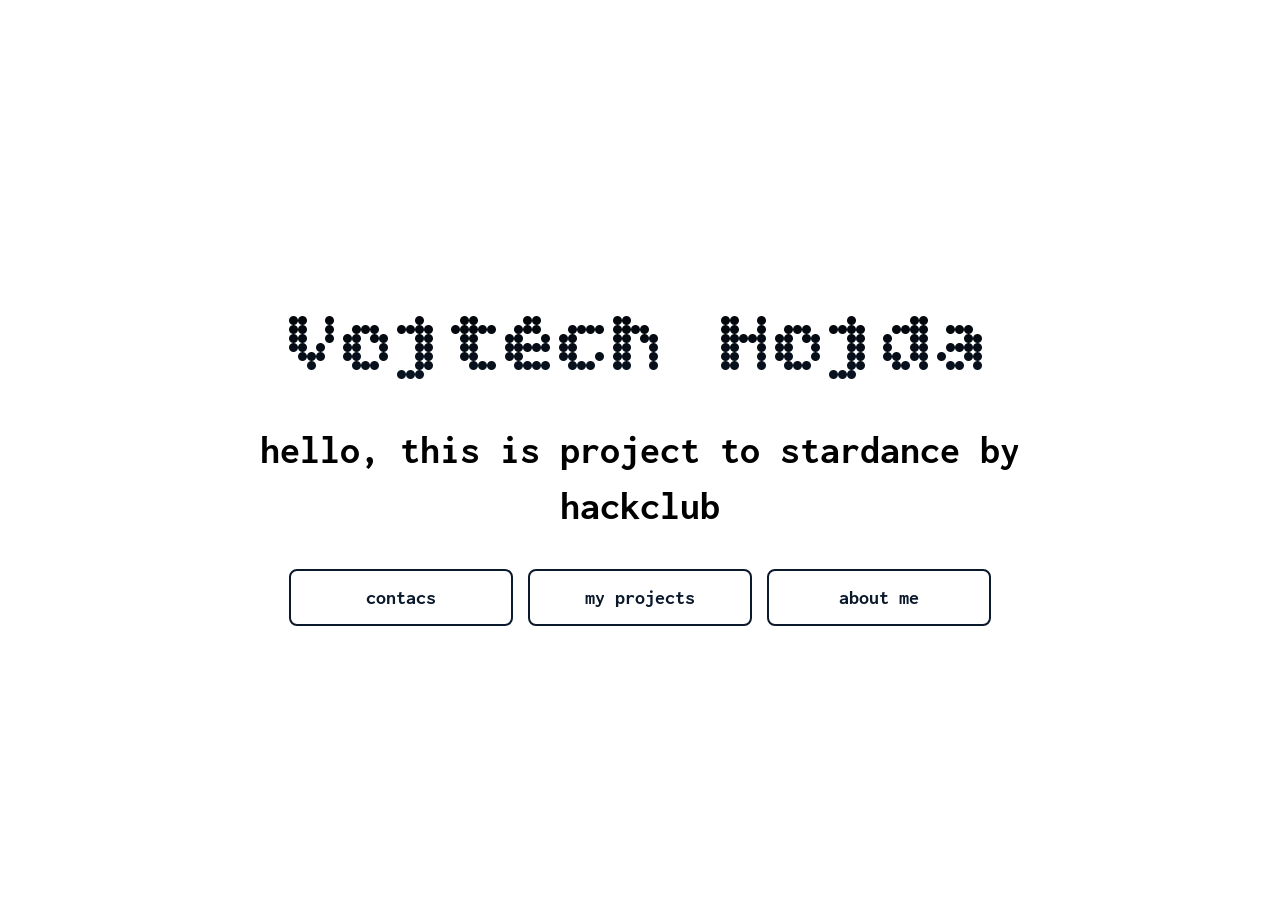
<file: index.html>
<!DOCTYPE html>
<html lang="cs">
<head>
  <meta charset="UTF-8">
  <meta name="viewport" content="width=device-width, initial-scale=1.0">
  <title>Vojtěch Hojda</title>

  <link rel="preconnect" href="https://fonts.googleapis.com">
  <link rel="preconnect" href="https://fonts.gstatic.com" crossorigin>
  <link href="https://fonts.googleapis.com/css2?family=Bitcount+Grid+Double:wght@100..900&family=Inconsolata:wght@200..900&display=swap" rel="stylesheet">

  <link rel="stylesheet" href="style.css">
</head>
<body> 

  <div class="container">
    <h1>Vojtěch Hojda</h1>

    <p class="text">hello, this is project to stardance by hackclub</p>

    <div class="buttons-wrapper">
      <a href="contact.html" class="enter-btn">contacs</a>
      <a href="projects.html" class="enter-btn">my projects</a>
      <a href="about-me.html" class="enter-btn">about me</a>
    </div>
  </div>

</body>
</html>
</file>
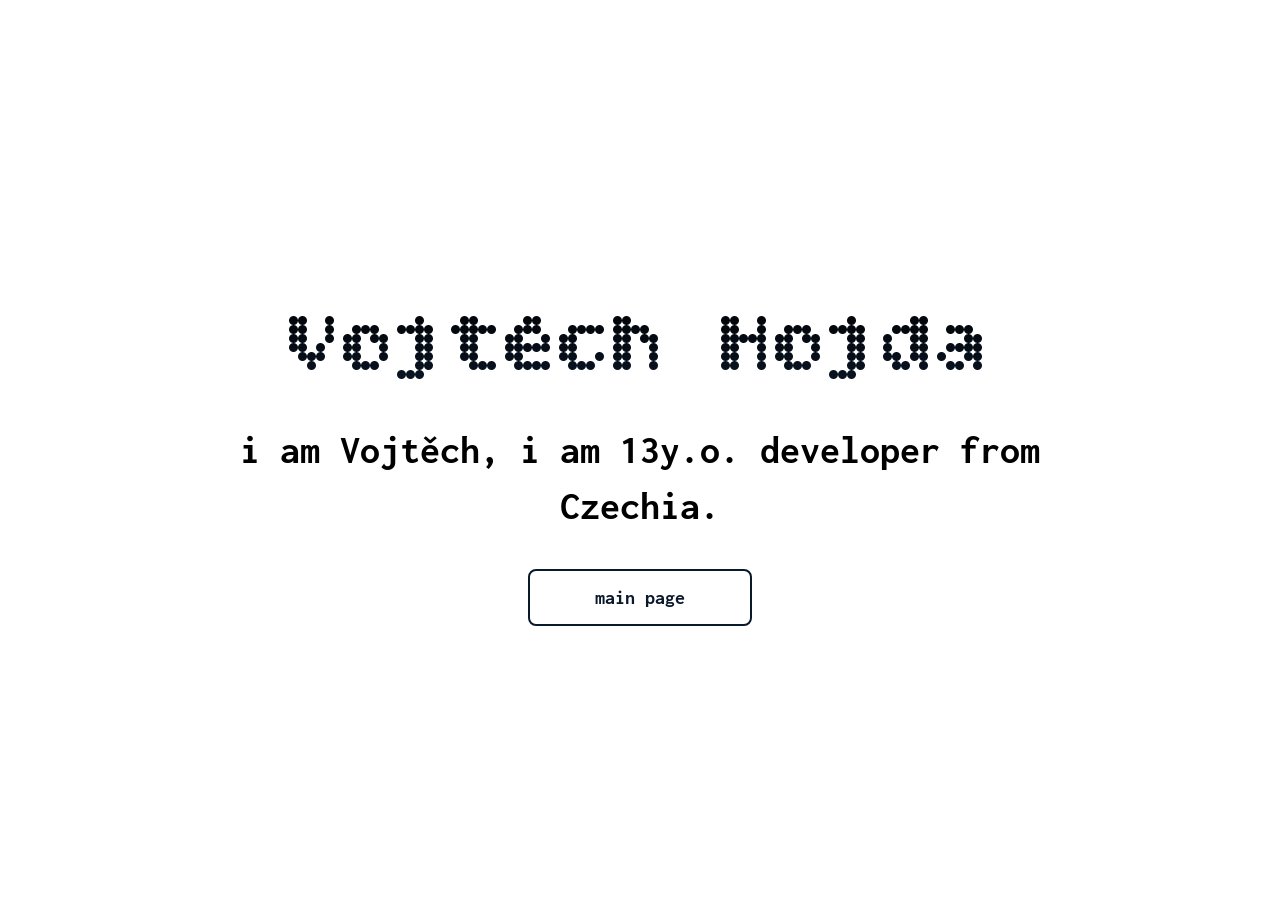
<file: about-me.html>
<!DOCTYPE html>
<html lang="cs">
<head>
  <meta charset="UTF-8">
  <meta name="viewport" content="width=device-width, initial-scale=1.0">
  <title>About Me - Vojtěch Hojda</title>

<link rel="preconnect" href="https://fonts.googleapis.com">
  <link rel="preconnect" href="https://fonts.gstatic.com" crossorigin>
  <link href="https://fonts.googleapis.com/css2?family=Bitcount+Grid+Double:wght@100..900&family=Inconsolata:wght@200..900&display=swap" rel="stylesheet">

  <link rel="stylesheet" href="style.css">
  
</head>
<body> 
  <div class="container">
    <h1>Vojtěch Hojda</h1>
    <p class="text">i am Vojtěch, i am 13y.o. developer from Czechia.</p>
  </div>
    
   <div class="buttons-wrapper">
      <a href="index.html" class="enter-btn">main page</a>
    </div>
  
</body>
</html>
</file>
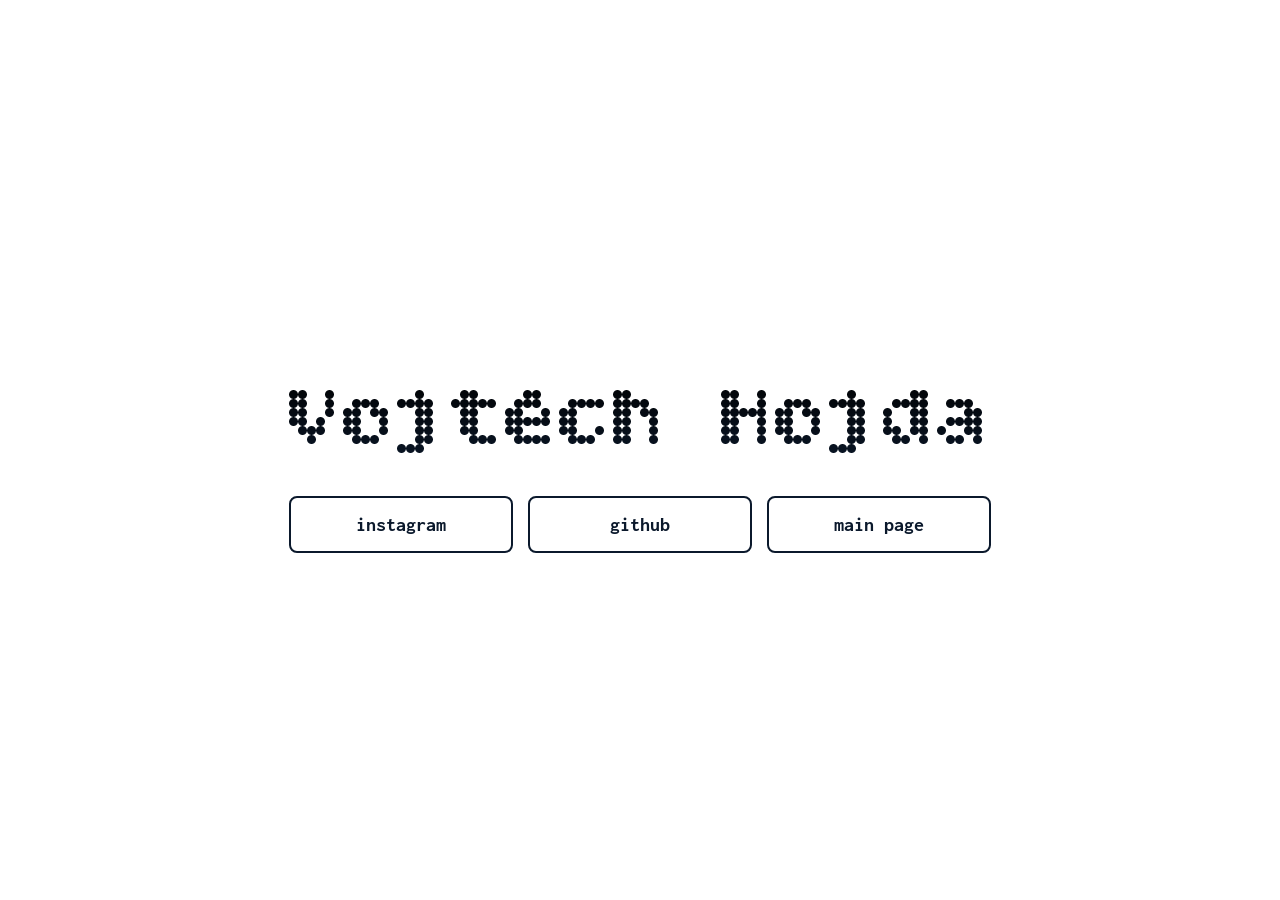
<file: contact.html>
<!DOCTYPE html>
<html lang="cs">
<head>
  <meta charset="UTF-8">
  <meta name="viewport" content="width=device-width, initial-scale=1.0">
  <title>Contact - Vojtěch Hojda</title>

 <link rel="preconnect" href="https://fonts.googleapis.com">
  <link rel="preconnect" href="https://fonts.gstatic.com" crossorigin>
  <link href="https://fonts.googleapis.com/css2?family=Bitcount+Grid+Double:wght@100..900&family=Inconsolata:wght@200..900&display=swap" rel="stylesheet">

  <link rel="stylesheet" href="style.css">
  
</head>
<body> 
  <div class="container">
    <h1>Vojtěch Hojda</h1>
  </div>
    <div class="buttons-wrapper">
      <a href="https://instagram.com/vojtechhojda" target="_blank" class="enter-btn">instagram</a>
      <a href="https://github.com/vojtechhojda-create" target="_blank" class="enter-btn">github</a>
      <a href="index.html" class="enter-btn">main page</a>
    </div>
  </div>
</body>
</html>
</body>
</html>
</file>
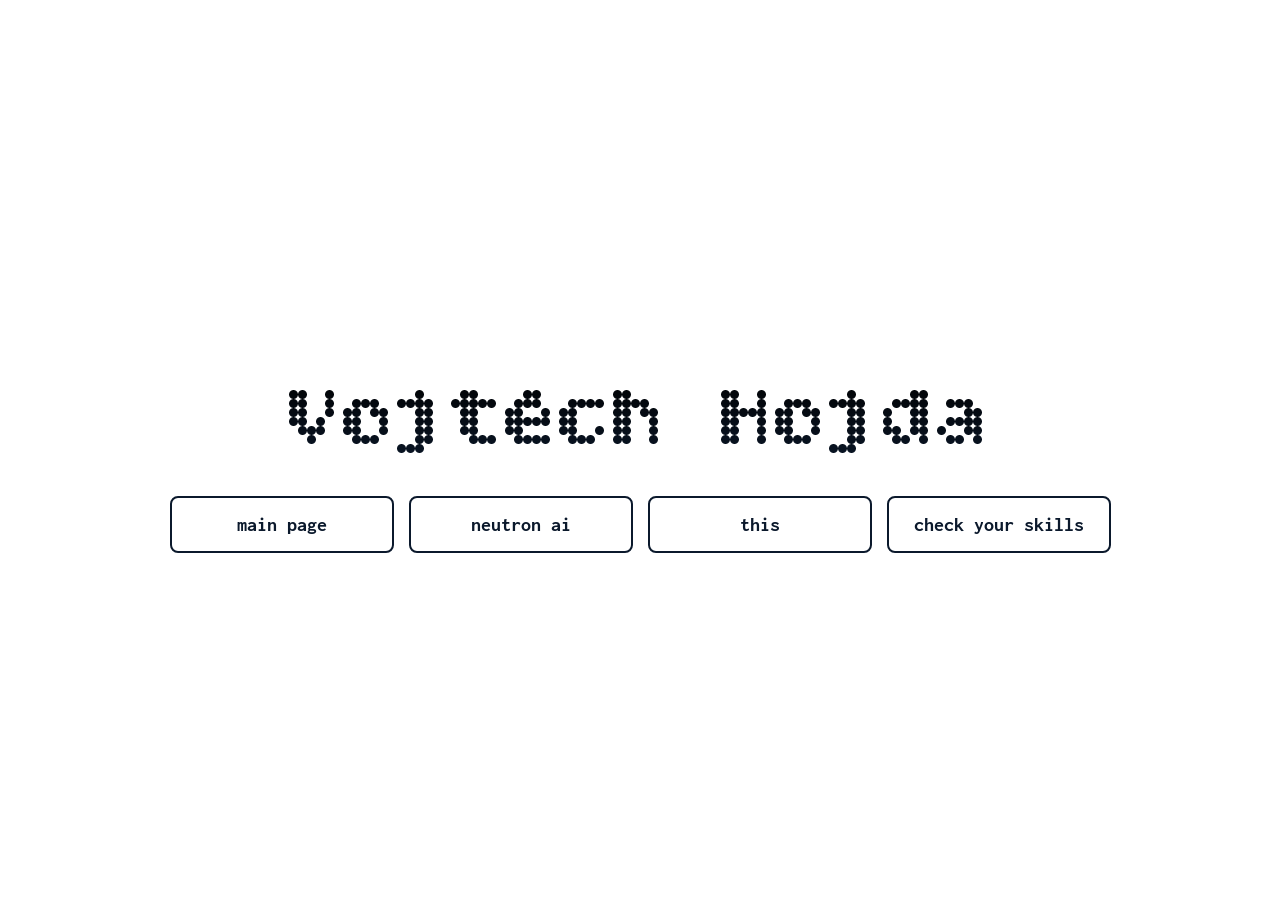
<file: projects.html>
<!DOCTYPE html>
<html lang="cs">
<head>
  <meta charset="UTF-8">
  <meta name="viewport" content="width=device-width, initial-scale=1.0">
  <title>Projects - Vojtěch Hojda</title>

   <link rel="preconnect" href="https://fonts.googleapis.com">
  <link rel="preconnect" href="https://fonts.gstatic.com" crossorigin>
  <link href="https://fonts.googleapis.com/css2?family=Bitcount+Grid+Double:wght@100..900&family=Inconsolata:wght@200..900&display=swap" rel="stylesheet">
    
  <link rel="stylesheet" href="style.css">
  
</head>
<body> 
  <div class="container">
    <h1>Vojtěch Hojda</h1>
   
    
  </div>
    <div class="buttons-wrapper">
      <a href="index.html" class="enter-btn">main page</a>
      <a href= "https://github.com/vojtechhojda-create/neutron-ai" class= "enter-btn">neutron ai</a>
      <a href= "https://github.com/vojtechhojda-create/personal-web" class= "enter-btn">this</a>
      <a href= "https://github.com/vojtechhojda-create/check-your-skills" class= "enter-btn">check your skills</a>
      
  </div>
</body>
</html>
</file>
<file: style.css>
body {
  margin: 0;
  padding: 40px 15px 20px 15px;
  min-height: 100vh;
  display: flex;
  flex-direction: column;
  align-items: center;
  justify-content: center;
  background-color: #ffffff;
  box-sizing: border-box;
}

* {
  font-family: 'Inconsolata', monospace;
}

.container {
  width: 100%;
  max-width: 900px;
  margin: 0 auto;
  display: flex;
  flex-direction: column;
  align-items: center;
  text-align: center;
}

.container h1,
h1 {
  font-family: "Bitcount Grid Double", system-ui, sans-serif;
  font-size: 72px;
  font-weight: 400;
  background: linear-gradient(180deg, #000000 0%, #0b192c 100%);
  -webkit-background-clip: text;
  background-clip: text;
  -webkit-text-fill-color: transparent;
  color: transparent;
  display: inline-block;
  margin-top: 0;
  margin-bottom: 20px;
}

.container p,
.text {
  color: #000000;
  font-family: 'Inconsolata', monospace;
  font-size: 28px;
  font-weight: 700;
  line-height: 1.4;
  margin-top: 0;
  margin-bottom: 35px;
}

.buttons-wrapper {
  display: flex;
  flex-wrap: wrap;
  justify-content: center;
  gap: 15px;
  width: 100%;
  margin-top: 0;
}

.enter-btn {
  display: inline-block;
  width: 220px;
  padding: 16px 0;
  background-color: transparent;
  color: #0b192c;
  border: 2px solid #0b192c;
  text-decoration: none;
  font-family: 'Inconsolata', monospace;
  font-weight: 700;
  font-size: 20px;
  border-radius: 8px;
  text-align: center;
  transition: transform 0.3s ease, background-color 0.3s ease, color 0.3s ease;
}

.enter-btn:hover,
.enter-btn:active {
  background-color: #0b192c;
  color: #ffffff;
  transform: rotate(7deg);
}

@media (min-width: 768px) {
  .container h1,
  h1 {
    font-size: 90px;
  }

  .container p,
  .text {
    font-size: 40px;
  }

  .buttons-wrapper {
    flex-direction: row;
    justify-content: center;
  }
}
</file>
